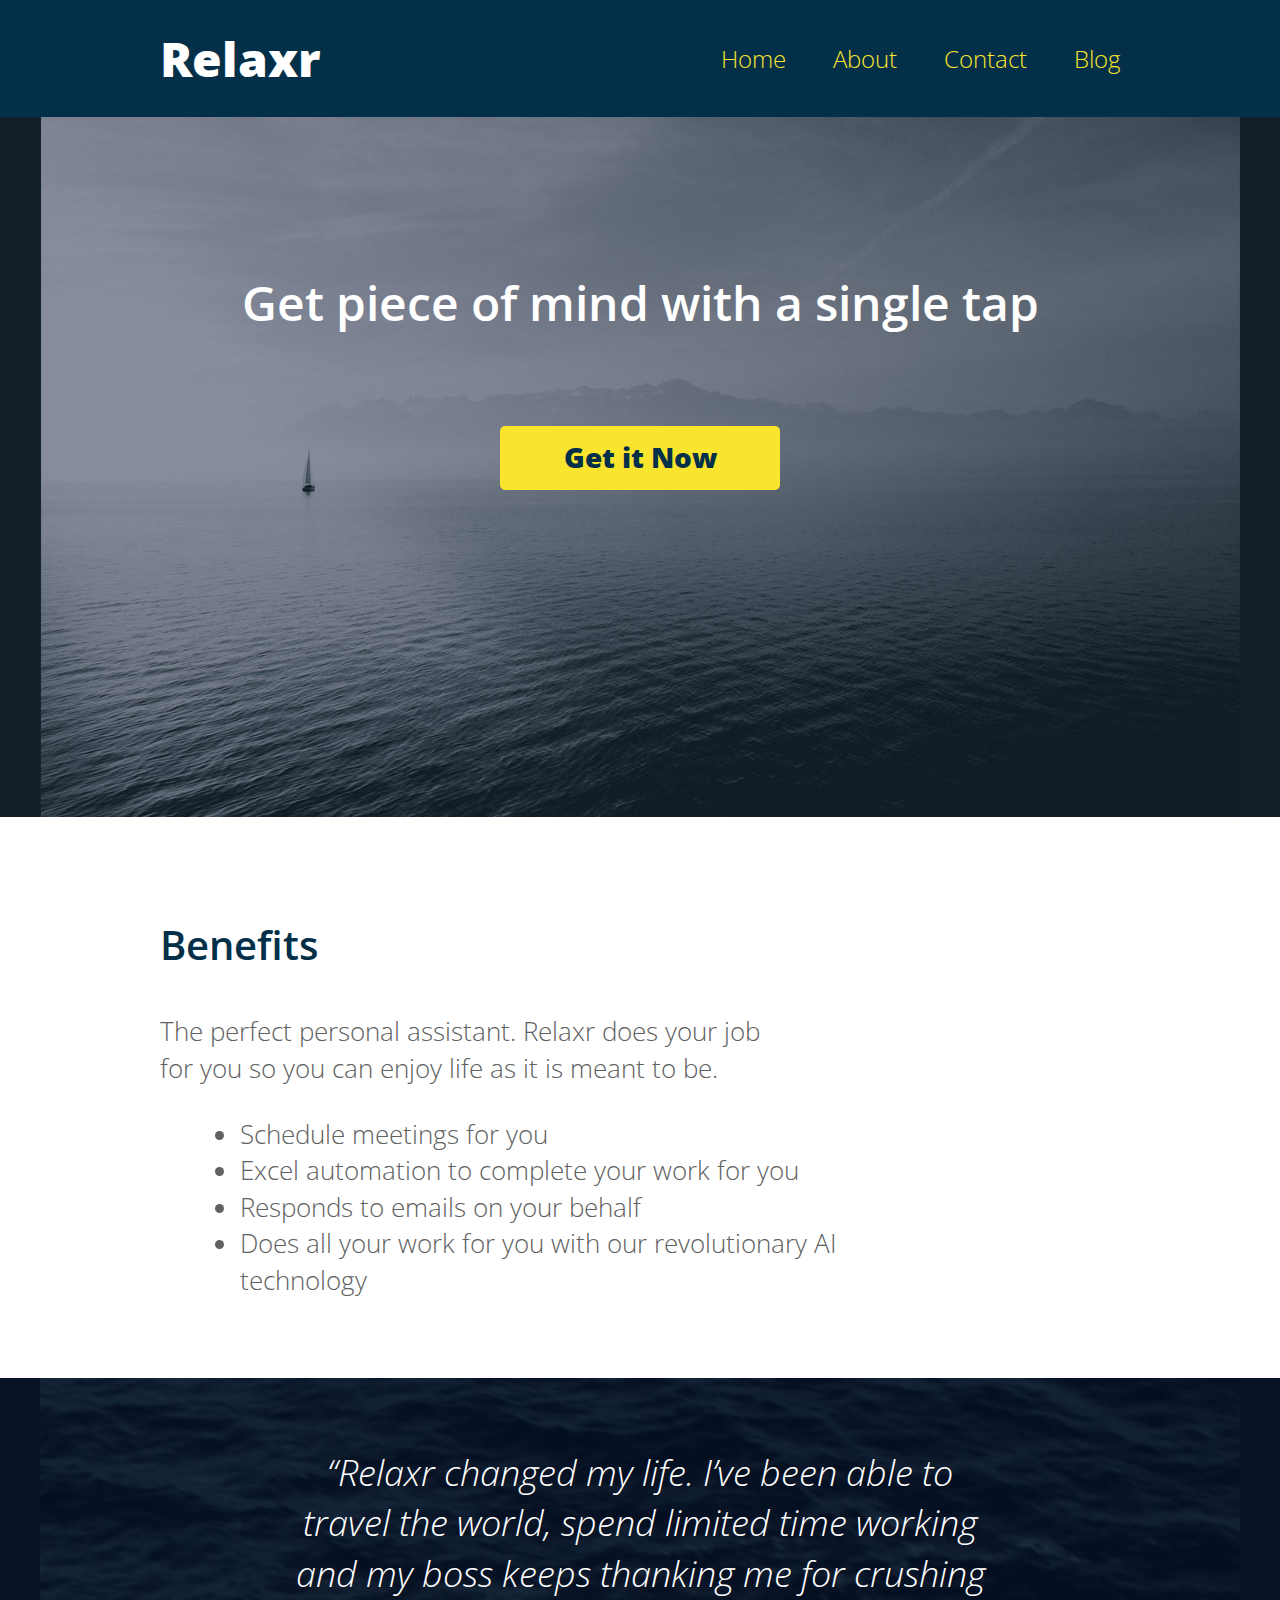
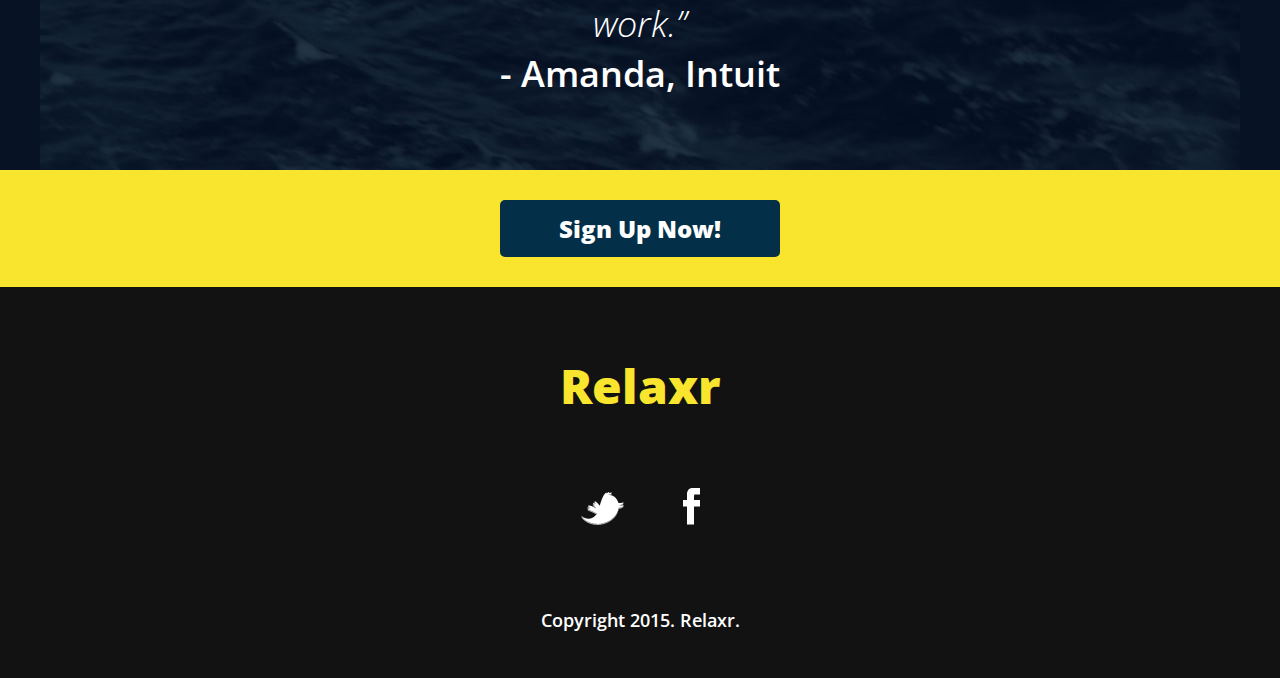
<file: Assignment/solution_code/index.html>
<!DOCTYPE html>
<html lang="en">
	<head>
    	<meta charset="utf-8">
    	<meta name="description" content="The perfect personal assistant. Relaxr does your job for you so you can enjoy life as it is meant to be.">

		<title>Relaxr Landing Page</title>
		<link href='http://fonts.googleapis.com/css?family=Open+Sans:300italic,300,600,800' rel='stylesheet' type='text/css'>

		<!-- external CSS link -->
		<link rel="stylesheet" href="css/reset.css">
		<link rel="stylesheet" href="css/style.css">
		<script src="http://ajax.googleapis.com/ajax/libs/jquery/2.1.3/jquery.min.js"></script>
		<script type="text/javascript" src="js/app.js"></script>
	</head>
	<body>
		<header>
			<div class="container">
				<h1 class="logo">Relaxr</h1>
				<nav>
					<ul>
						<li><div class="line"></div><div class="line"></div><div class="line"></div></li>
						<li><a href="index.html">Home</a></li>
						<li><a href="#">About</a></li>
						<li><a href="#">Contact</a></li>
						<li><a href="blog.html">Blog</a></li>
					</ul>
				</nav>
			</div>
		</header>
		<section id="hero">
			<div class="container">
				<h2>Get piece of mind with a single tap</h2>
				<a class="button yellow" href="#">Get it Now</a>
			</div>
		</section>
		<section id="benefits">
			<div class="container">
				<h3>Benefits</h3>
				<p>The perfect personal assistant. Relaxr does your job for you so you can enjoy life as it is meant to be.</p>
				<ul>
					<li>Schedule meetings for you</li>
					<li>Excel automation to complete your work for you</li>
					<li>Responds to emails on your behalf</li>
					<li>Does all your work for you with our revolutionary AI technology</li>
				</ul>
			</div>
		</section>
		<section id="testimonial">
			<div class="container">
				<blockquote>&ldquo;Relaxr changed my life. I&rsquo;ve been able to travel the world, spend limited time working and my boss keeps thanking me for crushing work.&rdquo;
				<span>- Amanda, Intuit</span></blockquote>
			</div>
		</section>
		<aside id="bottom-cta">
			<a class="button blue" href="#">Sign Up Now!</a>
		</aside>
		<footer>
			<h4 class="logo">Relaxr</h4>

			<ul>
				<li><a href="#"><img src="images/twitter.png" alt="Twitter logo"></a></li>
				<li><a href="#"><img src="images/facebook.png" alt="Facebook logo"></a></li>
			</ul>

			<p class="copyright">Copyright 2015. Relaxr.</p>
		</footer>
	</body>
</html>
</file>
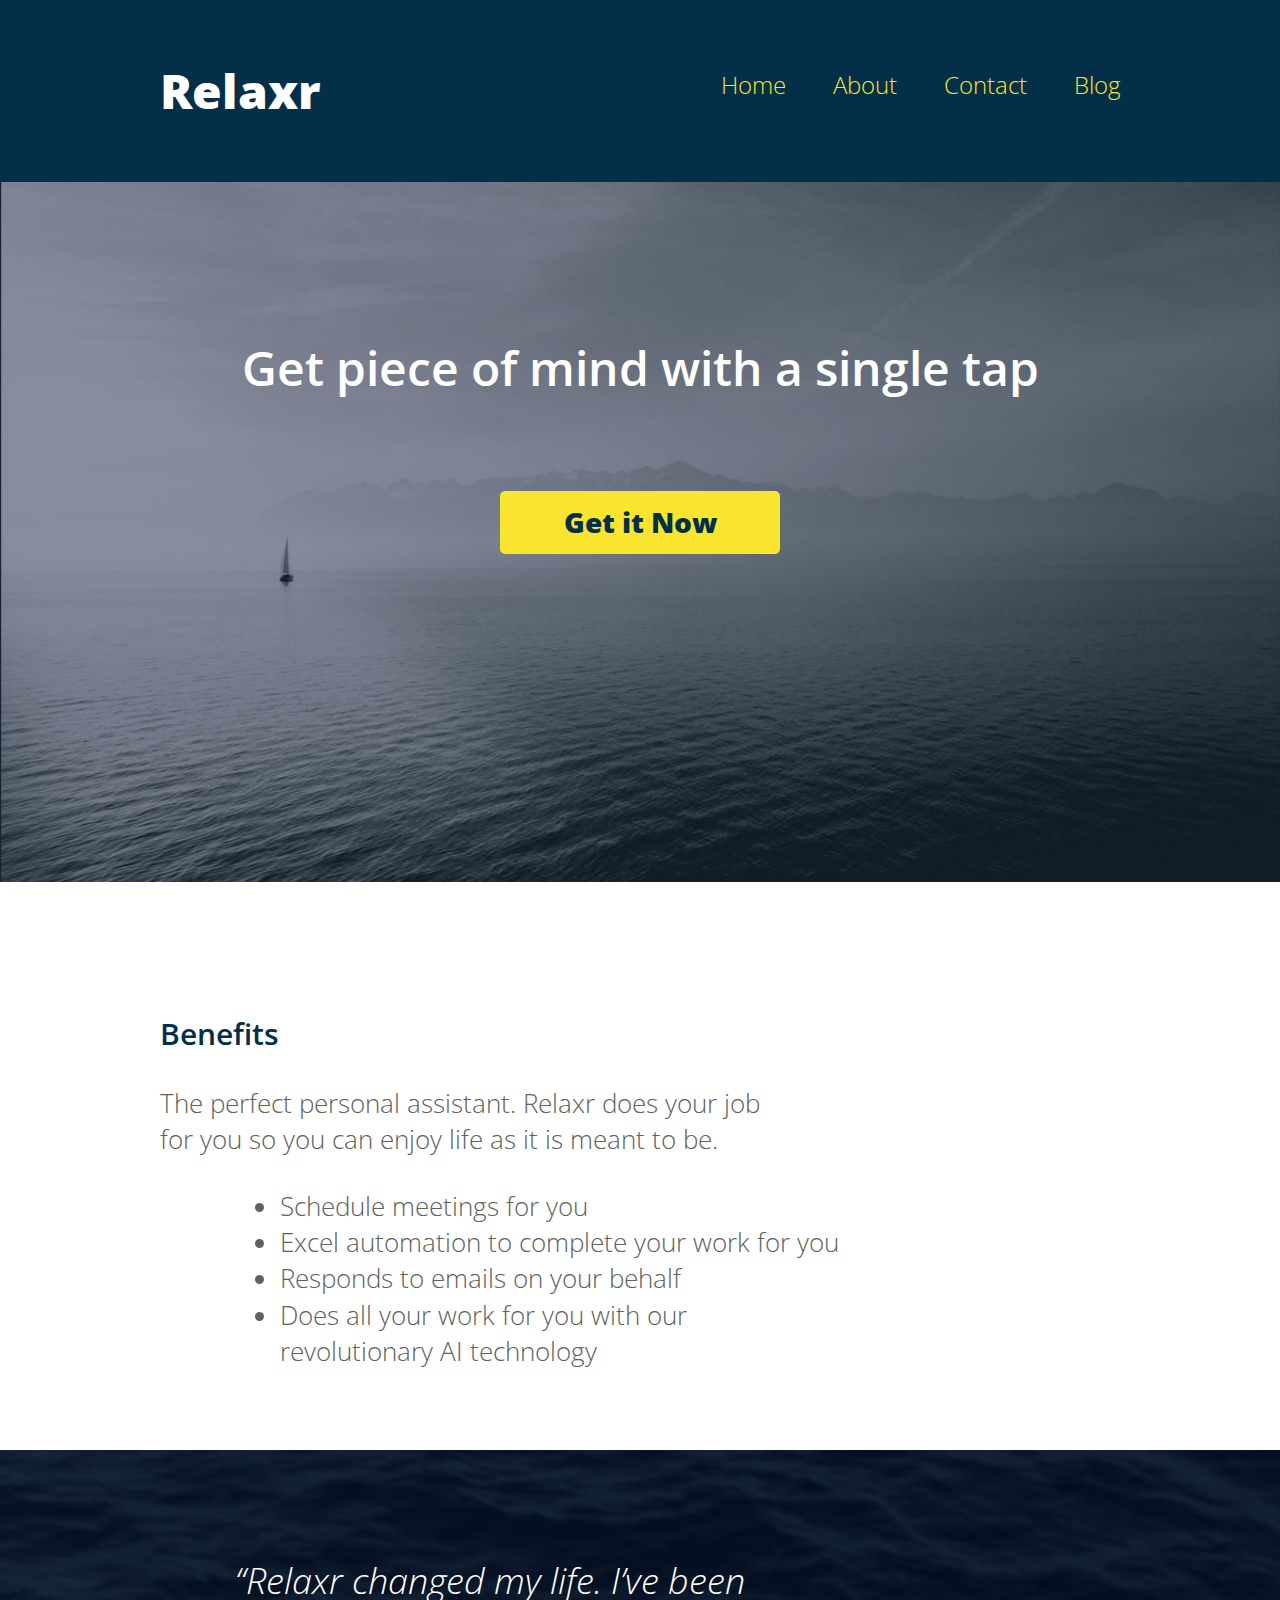
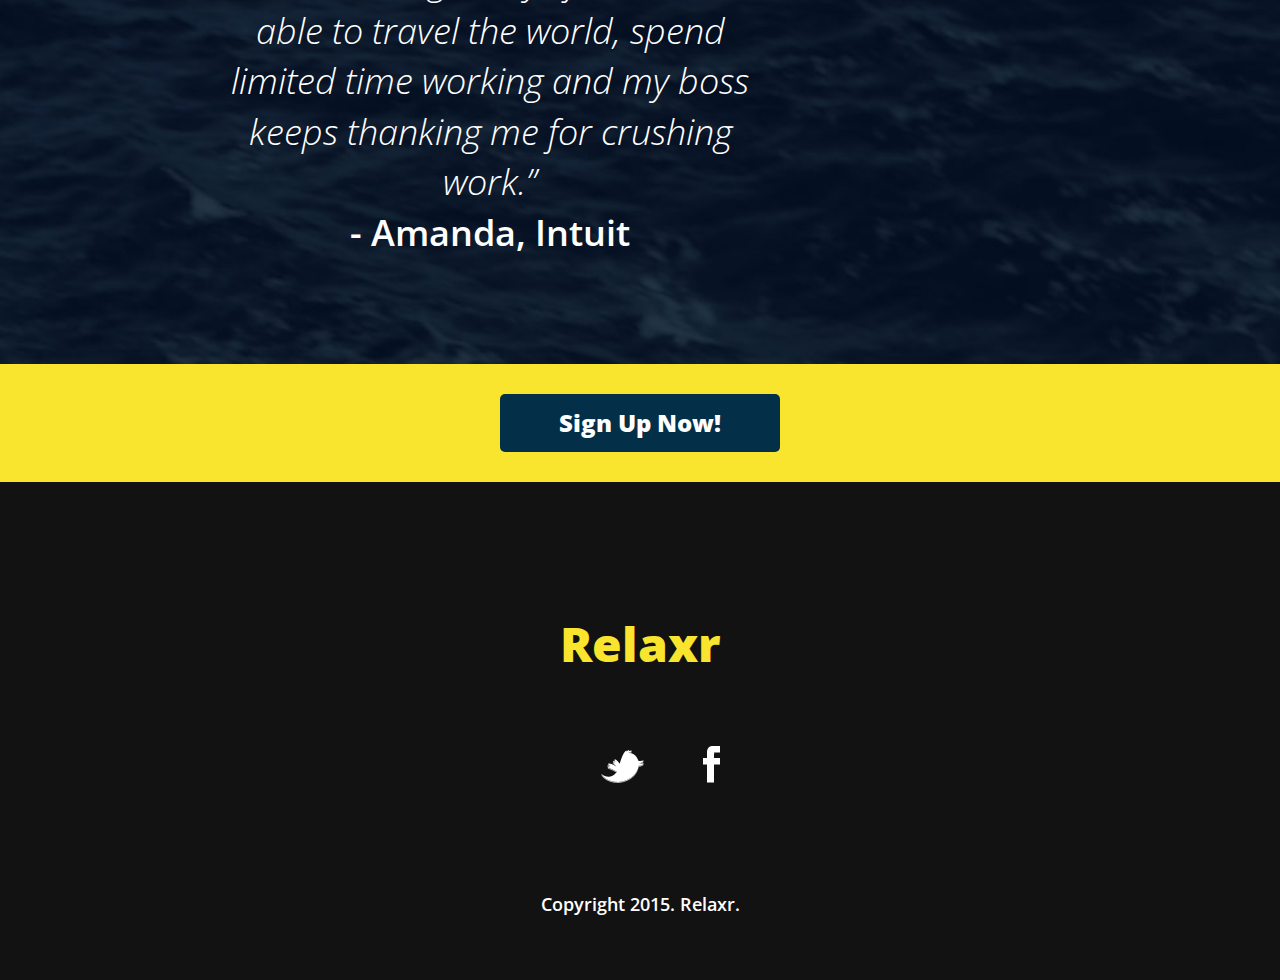
<file: Assignment/starter_code/index.html>
<!DOCTYPE html>
<html lang="en">
	<head>
    	<meta charset="utf-8">
    	<meta name="description" content="The perfect personal assistant. Relaxr does your job for you so you can enjoy life as it is meant to be.">

		<title>Relaxr Landing Page</title>
		<link href='http://fonts.googleapis.com/css?family=Open+Sans:300italic,300,600,800' rel='stylesheet' type='text/css'>

		<!-- external CSS link -->
		<link rel="stylesheet" href="./css/reset.css">
		<link rel="stylesheet" href="./css/style.css">
		<link rel="stylesheet" href="./css/normalize.css">

	</head>
	<body>
		<header>
			<div class="container">
				<h1 class="logo">Relaxr</h1>
				<nav>
					<ul>
							<li><div class="line"></div><div class="line"></div><div class="line"></div></li>

						<li><a href="index.html">Home</a></li>
						<li><a href="#">About</a></li>
						<li><a href="#">Contact</a></li>
						<li><a href="blog.html">Blog</a></li>
					</ul>
				</nav>
			</div>
		</header>
		<section id="hero">
			<div class="container">
				<h2>Get piece of mind with a single tap</h2>
				<a class="button yellow" href="#">Get it Now</a>
			</div>
		</section>
		<section id="benefits">
			<div class="container">
				<h3>Benefits</h3>
				<p>The perfect personal assistant. Relaxr does your job for you so you can enjoy life as it is meant to be.</p>
				<ul>
					<li>Schedule meetings for you</li>
					<li>Excel automation to complete your work for you</li>
					<li>Responds to emails on your behalf</li>
					<li>Does all your work for you with our revolutionary AI technology</li>
				</ul>
			</div>
		</section>
		<section id="testimonial">
			<div class="container">
				<blockquote>&ldquo;Relaxr changed my life. I&rsquo;ve been able to travel the world, spend limited time working and my boss keeps thanking me for crushing work.&rdquo;
				<span>- Amanda, Intuit</span></blockquote>
			</div>
		</section>
		<aside id="bottom-cta">
			<a class="button blue" href="#">Sign Up Now!</a>
		</aside>
		<footer>
			<h4 class="logo">Relaxr</h4>

			<ul>
				<li><a href="#"><img src="images/twitter.png" alt="Twitter logo"></a></li>
				<li><a href="#"><img src="images/facebook.png" alt="Facebook logo"></a></li>
			</ul>

			<p class="copyright">Copyright 2015. Relaxr.</p>
		</footer>
	</body>
</html>
</file>
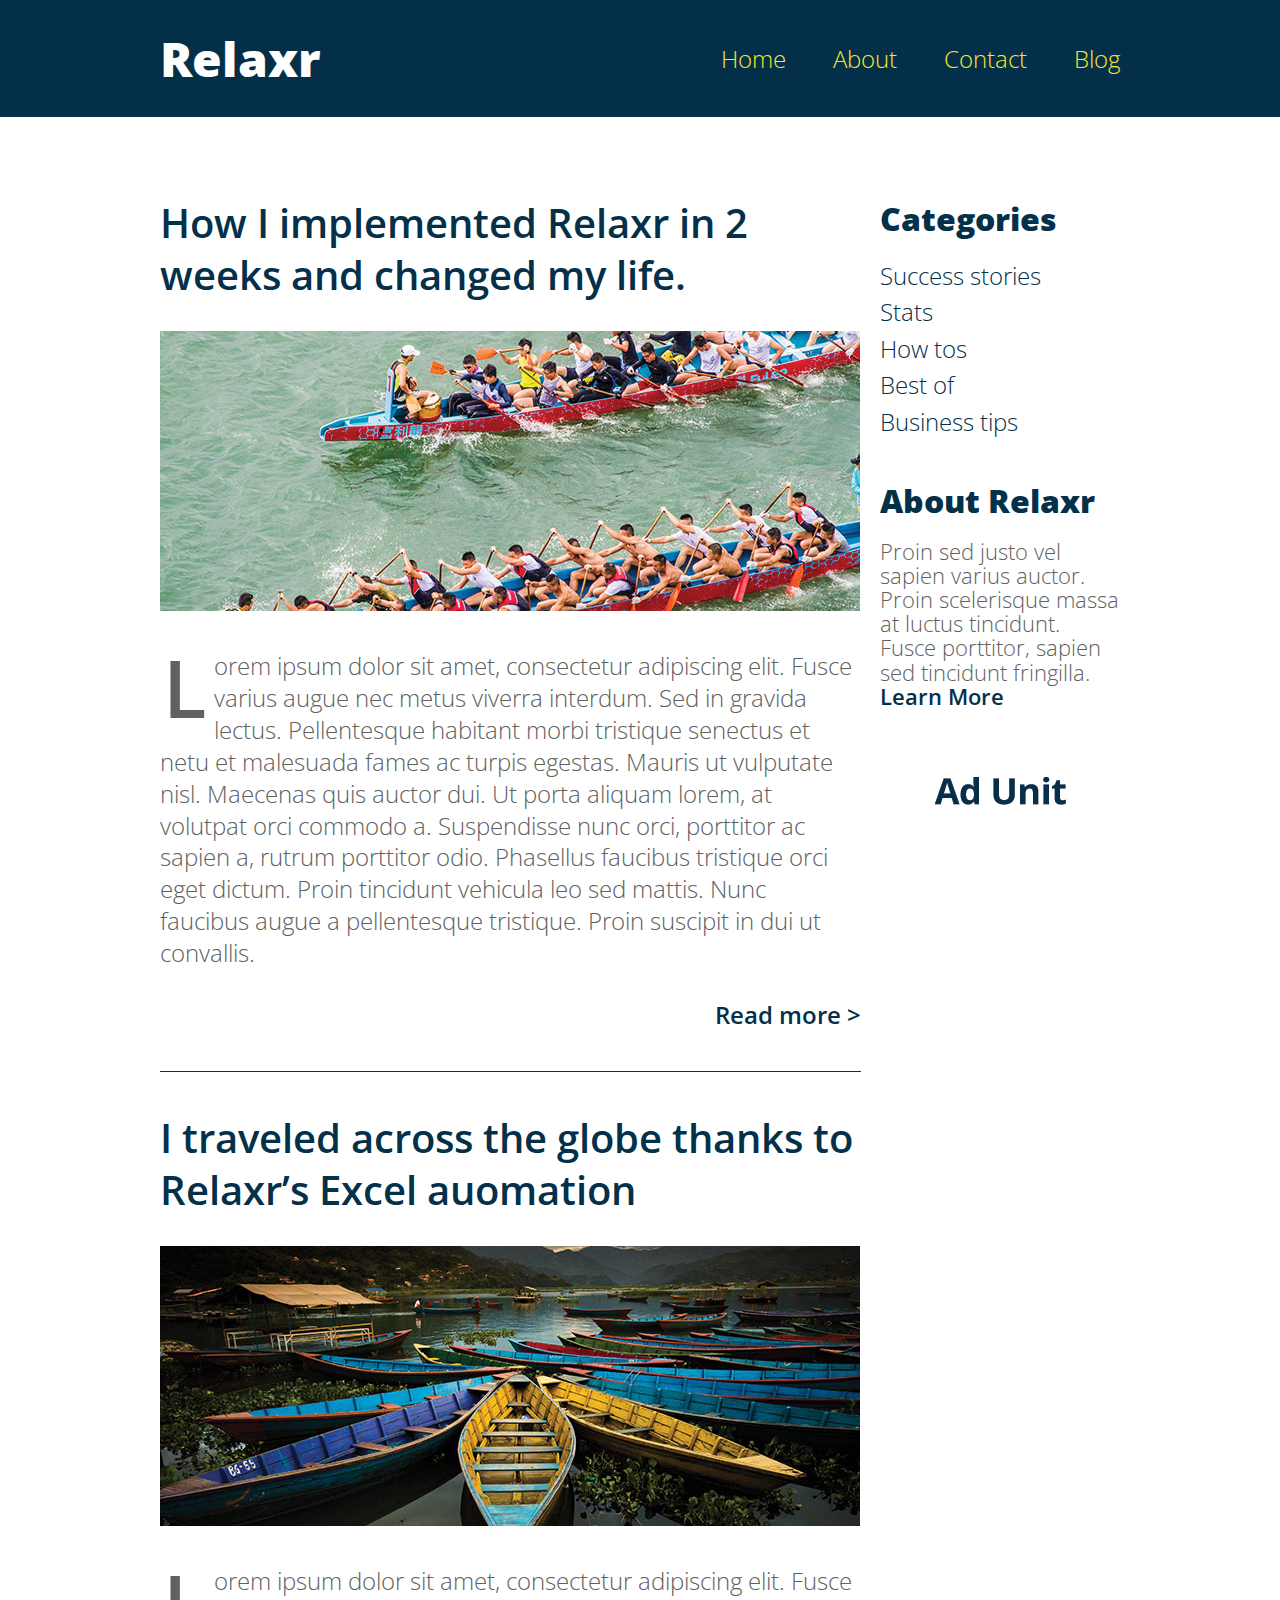
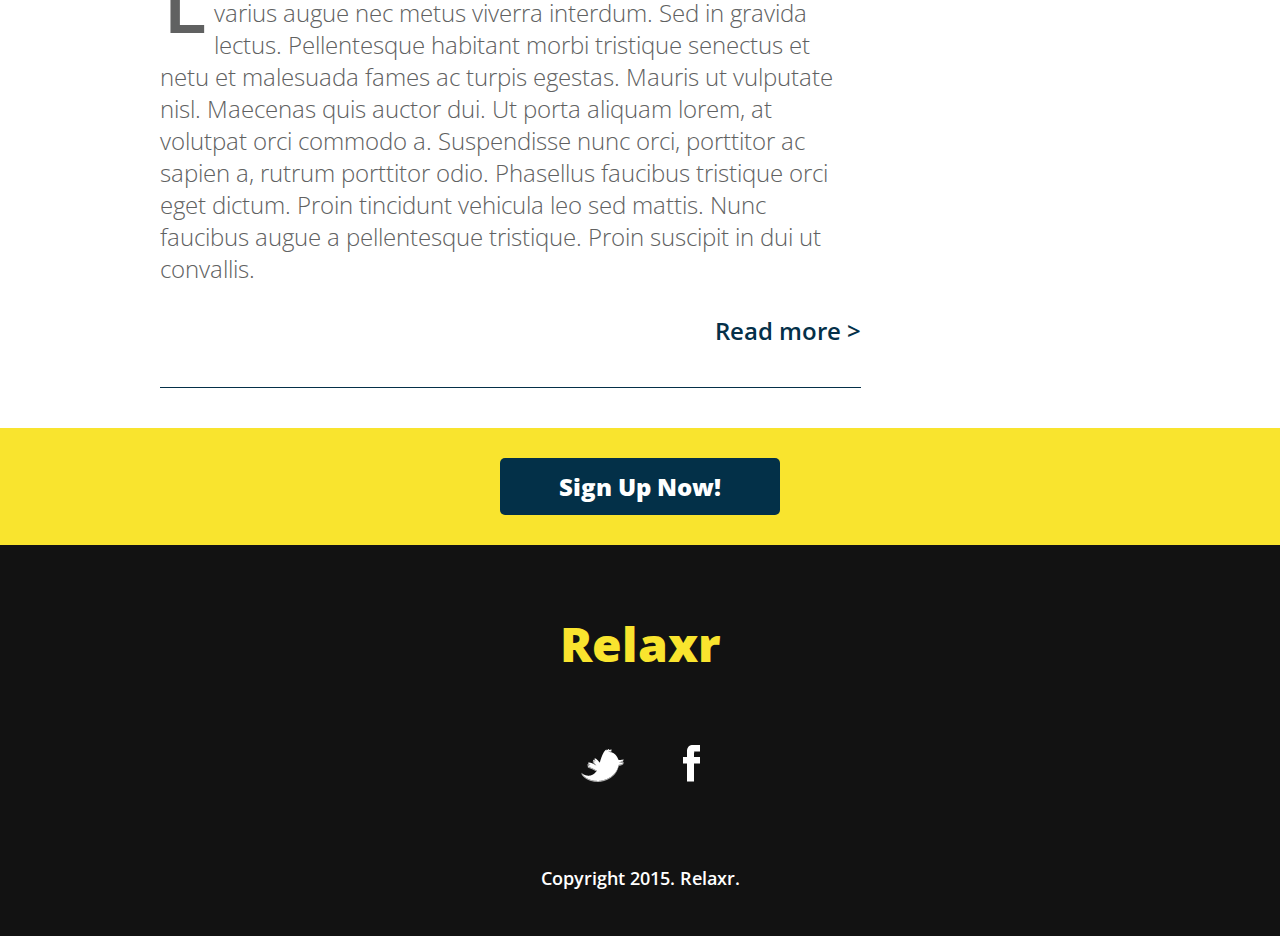
<file: Assignment/solution_code/blog.html>
<!DOCTYPE html>
<html lang="en">
	<head>
    	<meta charset="utf-8">
    	<meta name="description" content="The perfect personal assistant. Relaxr does your job for you so you can enjoy life as it is meant to be.">

		<title>Relaxr Blog</title>
		<link href='http://fonts.googleapis.com/css?family=Open+Sans:300italic,300,600,800' rel='stylesheet' type='text/css'>

		<!-- external CSS link -->
		<link rel="stylesheet" href="css/reset.css">
		<link rel="stylesheet" href="css/style.css">

	</head>
	<body>
		<header>
			<div class="container">
				<h1 class="logo">Relaxr</h1>
				<nav>
					<ul>
						<li><div class="line"></div><div class="line"></div><div class="line"></div></li>
						<li><a href="index.html">Home</a></li>
						<li><a href="#">About</a></li>
						<li><a href="#">Contact</a></li>
						<li><a href="blog.html">Blog</a></li>
					</ul>
				</nav>
			</div>
		</header>
		<section id="main">
			<div class="container">
				<section id="posts">
					<article class="post">
						<h2><a href="#">How I implemented Relaxr in 2 weeks and changed my life.</a></h2>
						<img src="images/blog_photo1.jpg" alt="Crew Meet">
						<p>Lorem ipsum dolor sit amet, consectetur adipiscing elit. Fusce varius augue nec metus viverra interdum. Sed in gravida lectus. Pellentesque habitant morbi tristique senectus et netu et malesuada fames ac turpis egestas. Mauris ut vulputate nisl.  Maecenas quis auctor dui. Ut porta aliquam lorem, at volutpat orci commodo a. Suspendisse nunc orci, porttitor ac sapien a, rutrum porttitor odio. Phasellus faucibus tristique orci eget dictum. Proin tincidunt vehicula leo sed mattis. Nunc faucibus augue a pellentesque tristique. Proin suscipit in dui ut convallis.</p>

						<p class="readmore"><a href="#">Read more &gt;</a></p>
					</article>
					<article class="post">
						<h2><a href="#">I traveled across the globe thanks to Relaxr’s Excel auomation</a></h2>
						<img src="images/blog_photo2.jpg" alt="Canoes">
						<p>Lorem ipsum dolor sit amet, consectetur adipiscing elit. Fusce varius augue nec metus viverra interdum. Sed in gravida lectus. Pellentesque habitant morbi tristique senectus et netu et malesuada fames ac turpis egestas. Mauris ut vulputate nisl.  Maecenas quis auctor dui. Ut porta aliquam lorem, at volutpat orci commodo a. Suspendisse nunc orci, porttitor ac sapien a, rutrum porttitor odio. Phasellus faucibus tristique orci eget dictum. Proin tincidunt vehicula leo sed mattis. Nunc faucibus augue a pellentesque tristique. Proin suscipit in dui ut convallis.</p>

						<p class="readmore"><a href="#">Read more &gt;</a></p>
					</article>
				</section><!--
			--><aside id="sidebar">
					<h3>Categories</h3>
					<ul>
						<li><a href="#">Success stories</a></li>
						<li><a href="#">Stats</a></li>
						<li><a href="#">How tos</a></li>
						<li><a href="#">Best of</a></li>
						<li><a href="#">Business tips</a></li>
					</ul>
					<h3>About Relaxr</h3>
					<p>Proin sed justo vel sapien varius auctor. Proin scelerisque massa at luctus tincidunt. Fusce porttitor, sapien sed tincidunt fringilla.<br>
					<a href="">Learn More</a></p>
					<img src="images/ad-unit.png" alt="Ad Unit">
				</aside>
			</div>
		</section>

		<aside id="bottom-cta">
			<a class="button blue" href="#">Sign Up Now!</a>
		</aside>
		<footer>
			<h4 class="logo">Relaxr</h4>

			<ul>
				<li><a href="#"><img src="images/twitter.png" alt="Twitter logo"></a></li>
				<li><a href="#"><img src="images/facebook.png" alt="Facebook logo"></a></li>
			</ul>

			<p class="copyright">Copyright 2015. Relaxr.</p>
		</footer>
	</body>
</html>
</file>
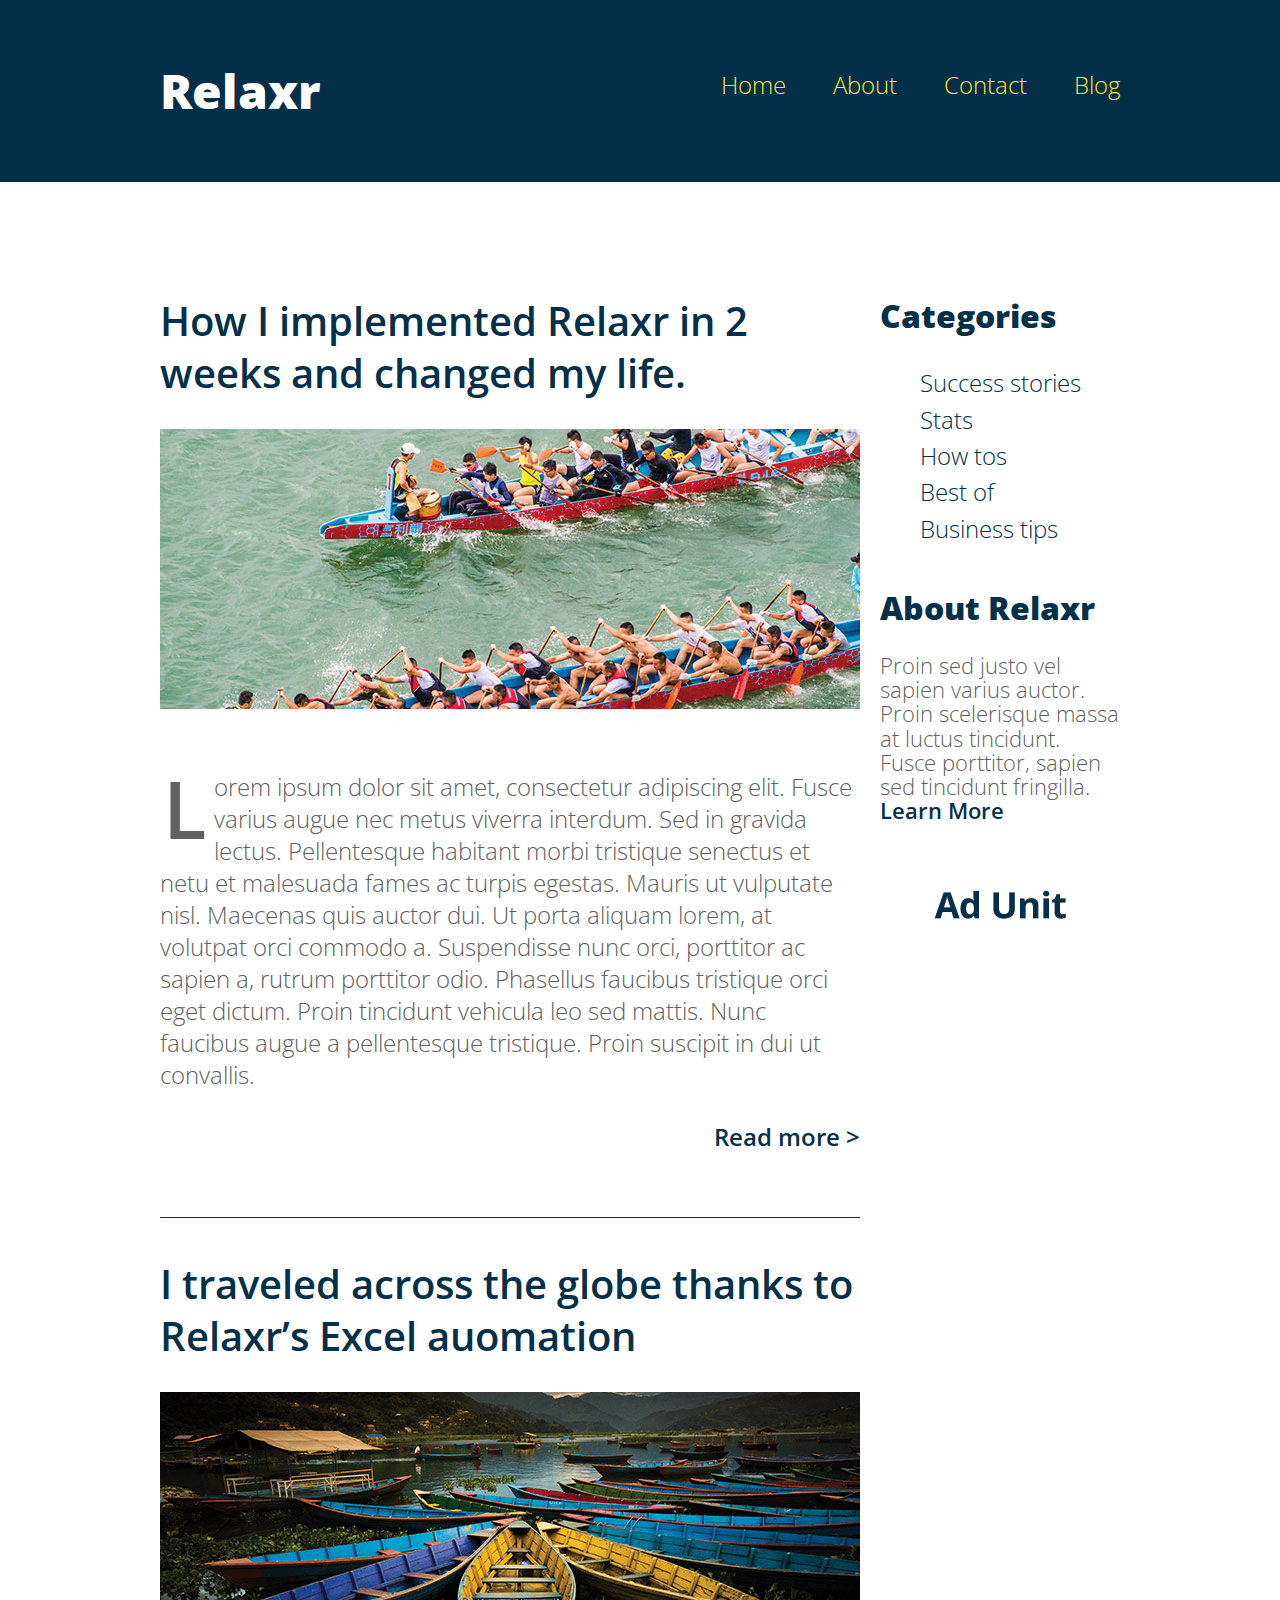
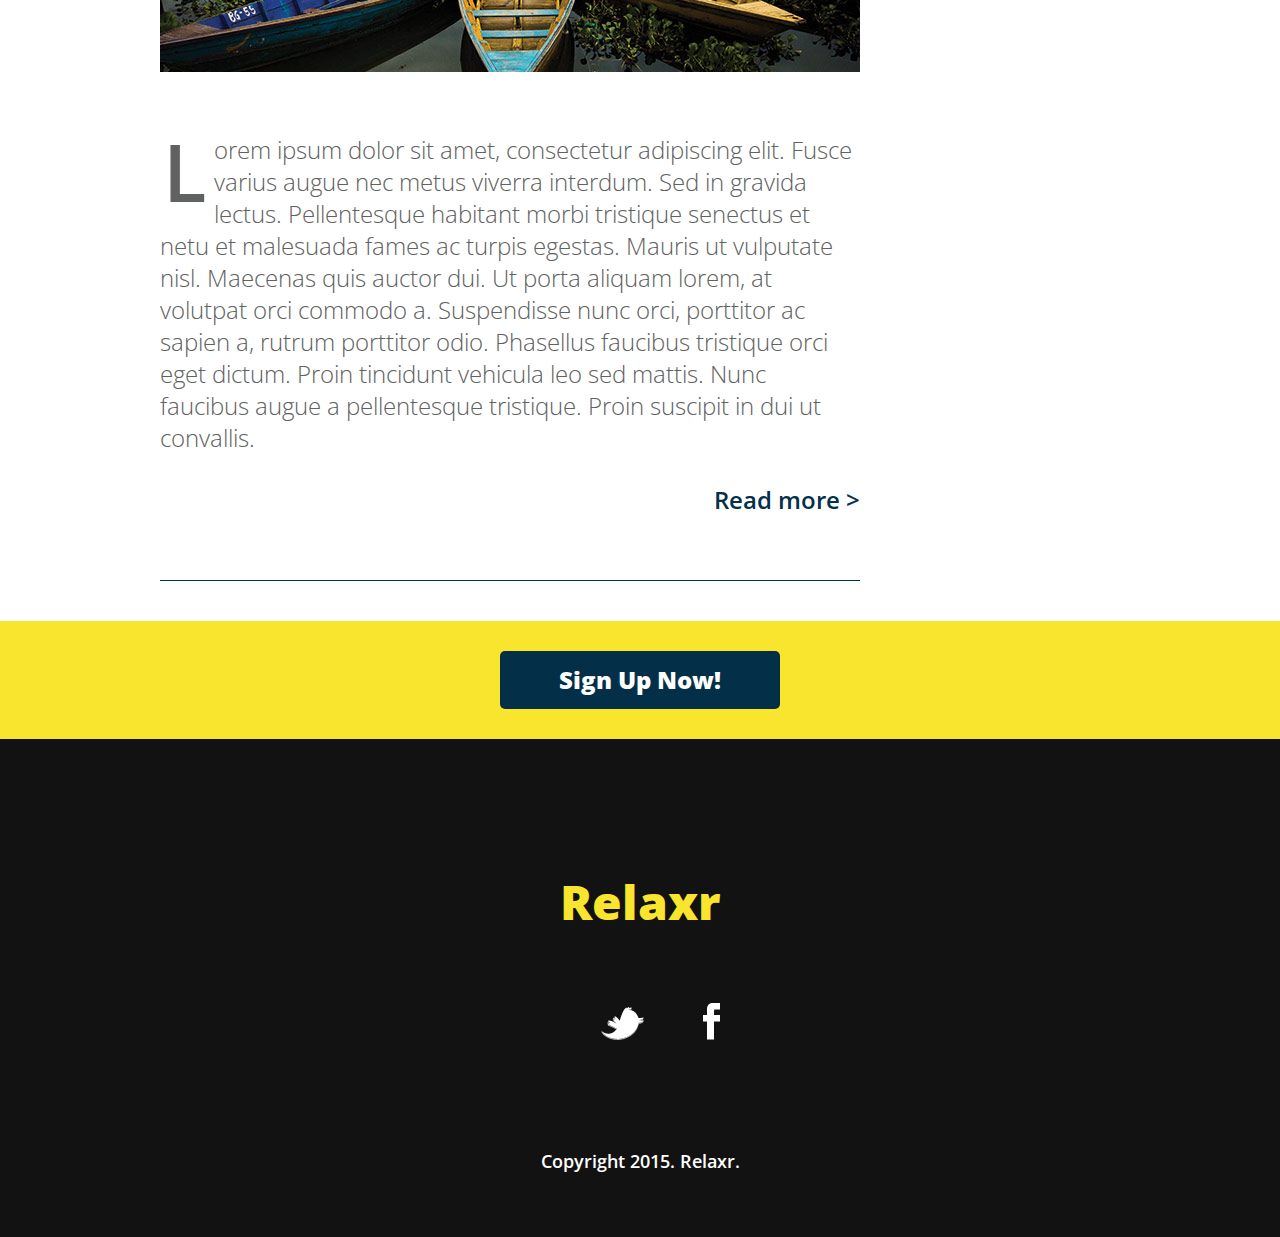
<file: Assignment/starter_code/blog.html>
<!DOCTYPE html>
<html lang="en">
	<head>
    	<meta charset="utf-8">
    	<meta name="description" content="The perfect personal assistant. Relaxr does your job for you so you can enjoy life as it is meant to be.">

		<title>Relaxr Blog</title>
		<link href='http://fonts.googleapis.com/css?family=Open+Sans:300italic,300,600,800' rel='stylesheet' type='text/css'>

		<!-- external CSS link -->
		<link rel="stylesheet" href="./css/reset.css">
		<link rel="stylesheet" href="./css/normalize.css">
		<link rel="stylesheet" href="./css/style.css">

	</head>
	<body>
		<header>
			<div class="container">
				<h1 class="logo">Relaxr</h1>
				<nav>
					<ul>
							<li><div class="line"></div><div class="line"></div><div class="line"></div></li>
						<li><a href="index.html">Home</a></li>
						<li><a href="#">About</a></li>
						<li><a href="#">Contact</a></li>
						<li><a href="blog.html">Blog</a></li>
					</ul>
				</nav>
			</div>
		</header>
		<section id="main">
			<div class="container">
				<section id="posts">
					<article class="post">
						<h2><a href="#">How I implemented Relaxr in 2 weeks and changed my life.</a></h2>
						<img src="images/blog_photo1.jpg" alt="Crew Meet">
						<p>Lorem ipsum dolor sit amet, consectetur adipiscing elit. Fusce varius augue nec metus viverra interdum. Sed in gravida lectus. Pellentesque habitant morbi tristique senectus et netu et malesuada fames ac turpis egestas. Mauris ut vulputate nisl.  Maecenas quis auctor dui. Ut porta aliquam lorem, at volutpat orci commodo a. Suspendisse nunc orci, porttitor ac sapien a, rutrum porttitor odio. Phasellus faucibus tristique orci eget dictum. Proin tincidunt vehicula leo sed mattis. Nunc faucibus augue a pellentesque tristique. Proin suscipit in dui ut convallis.</p>

						<p class="readmore"><a href="#">Read more &gt;</a></p>
					</article>
					<article class="post">
						<h2><a href="#">I traveled across the globe thanks to Relaxr’s Excel auomation</a></h2>
						<img src="images/blog_photo2.jpg" alt="Canoes">
						<p>Lorem ipsum dolor sit amet, consectetur adipiscing elit. Fusce varius augue nec metus viverra interdum. Sed in gravida lectus. Pellentesque habitant morbi tristique senectus et netu et malesuada fames ac turpis egestas. Mauris ut vulputate nisl.  Maecenas quis auctor dui. Ut porta aliquam lorem, at volutpat orci commodo a. Suspendisse nunc orci, porttitor ac sapien a, rutrum porttitor odio. Phasellus faucibus tristique orci eget dictum. Proin tincidunt vehicula leo sed mattis. Nunc faucibus augue a pellentesque tristique. Proin suscipit in dui ut convallis.</p>

						<p class="readmore"><a href="#">Read more &gt;</a></p>
					</article>
				</section><!--
			--><aside id="sidebar">
					<h3>Categories</h3>
					<ul>
						<li><a href="#">Success stories</a></li>
						<li><a href="#">Stats</a></li>
						<li><a href="#">How tos</a></li>
						<li><a href="#">Best of</a></li>
						<li><a href="#">Business tips</a></li>
					</ul>
					<h3>About Relaxr</h3>
					<p>Proin sed justo vel sapien varius auctor. Proin scelerisque massa at luctus tincidunt. Fusce porttitor, sapien sed tincidunt fringilla.<br>
					<a href="">Learn More</a></p>
					<div class ="Ad-Unit">
					<img src="images/ad-unit.png" alt="Ad Unit">
					</div>
				</aside>
			</div>
		</section>

		<aside id="bottom-cta">
			<a class="button blue" href="#">Sign Up Now!</a>
		</aside>
		<footer>
			<h4 class="logo">Relaxr</h4>

			<ul>
				<li><a href="#"><img src="images/twitter.png" alt="Twitter logo"></a></li>
				<li><a href="#"><img src="images/facebook.png" alt="Facebook logo"></a></li>
			</ul>

			<p class="copyright">Copyright 2015. Relaxr.</p>
		</footer>
	</body>
</html>
</file>
<file: Assignment/solution_code/css/style.css>
/*
Project Name: Blank Template
Client: Your Client
Author: Your Name
Developer @GA in NYC
*/


/******************************************
/* SETUP
/*******************************************/

/* Box Model Hack */
* {
  -moz-box-sizing: border-box; /* Firexfox */
  -webkit-box-sizing: border-box; /* Safari/Chrome/iOS/Android */
  box-sizing: border-box; /* IE */
}

/* Clear fix hack */
.clearfix:after {
  content: ".";
  display: block;
  clear: both;
  visibility: hidden;
  line-height: 0;
  height: 0;
}

.clear {
  clear: both;
}

.alignright {
  float: right;
  padding: 0 0 10px 10px; /* note the padding around a right floated image */
}

.alignleft {
  float: left;
  padding: 0 10px 10px 0; /* note the padding around a left floated image */
}

/******************************************
/* BASE STYLES
/*******************************************/

body {
  color: #f0efef;
  font-size: 26px;
  line-height: 1.4;
  color: #606161;
  font-family: 'Open Sans', Helvetica, Arial, sans-serif;
  font-weight: 300;
}
a {
  text-decoration: none;
}


/******************************************
/* LAYOUT
/*******************************************/

/* Center the container */
.container {
  width: 100%;
  max-width: 960px;
  margin: 0 auto;
}
.logo {
  font-size: 48px;
  font-weight: 800;
}

header {
  background: #033048;
  padding: 25px 0;
  overflow: hidden;
}
header .logo {
  color: #fff;
  float: left;
}

header nav {
  float: right;
  margin-top: 15px;
}
header nav ul li {
  display: inline-block;
  margin: 0 0 0 40px;
  font-size: 24px;
}
header nav ul li a {
  color: #f9e42e;
}
header nav .line{
  width: 3em;
  height: .3em;
  background: #f9e42e;
  border-radius: 1em;
  margin-top: .25em;
}
header nav .line:first-of-type{
  margin-top:.7em;
}
header nav li:first-child{
  float:right;
  display: none;
  cursor: pointer;
}

#hero {
  height: 700px;
  background: url(../images/header_bg.jpg) no-repeat top center #131e27;
  padding-top: 32px;
}

#hero .logo {
  color: #fff;
}
#hero h2 {
  font-size: 48px;
  text-align: center;
  color: #fff;
  margin: 120px 0 90px;
  font-weight: 600;
}
.button {
  border-radius: 5px;
  font-weight: 800;
  padding: 12px 0;
  width: 280px;
  font-size: 28px;
  text-align: center;
  display: block;
  margin: 0 auto;
}
.yellow {
  background: #f9e42e;
  color: #033048;
}
.blue {
  background: #033048;
  color: #fff;
  font-size: 24px;
}
#benefits {
  padding: 100px 0 80px;
}
h3 {
  color: #033048;
  font-size: 40px;
  font-weight: 600;
  margin-bottom: 40px;
}
#benefits p, #benefits ul {
  width: 600px;
}
#benefits ul {
  list-style: disc;
  margin: 30px 0 0 80px;
}
#testimonial {
  background: url(../images/testimonial_bg.jpg) no-repeat top center #071324;
  padding: 70px 0 70px;
  color: #fff;
}
blockquote {
  font-size: 36px;
  font-weight: 300;
  font-style: italic;
  text-align: center;
  width: 75%;
  margin: 0 auto;
}
blockquote span {
  font-weight: 600;
  display: block;
  font-style: normal;
}
#main {
  margin-top: 80px;
}
#posts {
  width: 73%;
  display: inline-block;
  margin-right: 1.95%;
  vertical-align: top;
}
#sidebar {
  width: 25%;
  display: inline-block;
  vertical-align: top;
}
.post {
  border-bottom: 1px solid #043049;
  padding-bottom: 40px;
  margin-bottom: 40px;
}
.post h2 {
  font-weight: 600;
  font-size: 40px;
  line-height: 1.3;
  margin-bottom: 30px;
}
.post h2 a {
  color: #043049;
}

.post img {
  margin-bottom: 30px;
}
.post p {
  font-size: 24px;
  line-height: 1.333;
  color: #606161;
}
.post p:first-of-type:first-letter {
  float: left;
  font-size: 80px;
  line-height: 65px;
  padding-top: 4px;
  padding-right: 8px;
  padding-left: 3px;
  font-weight: 600;
}
.readmore {
  text-align: right;
  margin-top: 30px;
}
.readmore a {
  color: #043049;
  font-weight: 600;
}

/*.button {
  border-radius: 5px;
  font-weight: 800;
  padding: 12px 0;
  width: 280px;
  font-size: 28px;
  text-align: center;
  display: block;
  margin: 0 auto;
}
.yellow {
  background: #f9e42e;
  color: #033048;
}
.blue {
  background: #033048;
  color: #fff;
  font-size: 24px;
}*/

#sidebar h3 {
  font-size: 32px;
  font-weight: 800;
  margin-bottom: 15px;
  color: #043049;
}
#sidebar ul {
  margin-bottom: 40px;
}
#sidebar ul li a {
  color: #043049;
  font-size: 24px;
}
#sidebar p {
  font-size: 22px;
  line-height: 1.1;
  margin-bottom: 40px;
}
#sidebar p a {
  color: #043049;
  font-weight: 600;
}

#bottom-cta {
  background: #f9e42e;
  padding: 30px;
  text-align: center;
}

footer {
  background: #121212;
  padding: 65px 0 45px;
  text-align: center;
}
footer .logo {
  color: #f9e42e;
  margin-bottom: 68px;
}
footer ul li {
  display: inline-block;
  list-style: none;
  margin: 0 26px 75px;
}
footer p {
  font-size: 18px;
  color: #fff;
  font-weight: 600;
}

@media only screen and (max-width: 768px) {
  body {
    font-size: 18px;
  }
  header {
    padding: 10px;
  }
  h3 {
    font-size: 30px;
  }
  .logo {
    font-size: 36px;
  }

  /* This shrinks the nav bar to fit 100% of the user's screen */
  header nav {
    width: 100%;
    margin: 0;
  }
  /* This collapses the nav menu so that each <li> appears on top of one each other */
  header nav ul li{
    float: none;
    display: block;
    margin: 0;
    font-size: 18px;
  }
  /* This is the hamburger menu. It is hidden on wider screens (display:none). We simply change the display to block so its visible on the screen */
  header nav ul li:first-child{
    display:block;
    position: absolute;
    top:.6em;
    right:.75em;
  }
  /* This allows the nav menu to be displayed in the center of the page when the user clicks on the hamburger menu */
  header nav ul li a {
    display: block;
    width: 100%;
    padding: 10px 0;
    border-bottom: 1px solid #ccc;
    text-align: center;
  }
  /* Sets the ul element to 0 height. Since there is content in the ul element, the overflow: hidden doesn't allow the content to be displayed in the too small ul container */
  header nav ul{
    height:0;
    transition:height 1s;
    overflow: hidden;
  }
  /* This is connected to a click event in the app.js file. When the user clicks on the hamburger menu, the class "slideDown" is added and the nav menu slides and is visible*/
  header nav ul.slideDown {
    height: 10em;
  }
  #hero {
    height: auto;
    padding: 30px 0 50px;
  }
  #hero h2 {
    font-size: 28px;
    margin: 40px 0 60px;
  }
  #benefits {
    padding: 30px 0;
  }
  #benefits p, #benefits ul {
    width: 82%;
    margin: 0 auto 20px;
  }
  blockquote {
    font-size: 20px;
    width: 90%;
  }
  #main {
    margin-top: 25px;
  }
  footer .logo, footer ul li {
    margin-bottom: 30px;
  }
  #posts, #sidebar {
    margin: 0 auto;
    width: 95%;
    display: block;
  }
  .post h2 {
    font-size: 24px;
  }
  .post p {
    font-size: 18px;
  }
  .post p:first-of-type:first-letter {
    float: none;
    font-size: 18px;
    line-height: 18px;
    padding: 0;
    font-weight: 300;
  }
  .post img {
    width: 100%;
    margin-bottom: 15px;
  }
  #sidebar h3 {
    font-size: 24px;
  }
  #sidebar ul li a, #sidebar p {
    font-size: 18px;
  }
  #sidebar img {
    display: none;
  }
}
</file>
<file: Assignment/starter_code/css/style.css>
/*
Project Name: Blank Template
Client: Your Client
Author: Your Name
Developer @GA in NYC
*/


/******************************************
/* SETUP
/*******************************************/

/* Box Model Hack */
* {
  -moz-box-sizing: border-box; /* Firexfox */
  -webkit-box-sizing: border-box; /* Safari/Chrome/iOS/Android */
  box-sizing: border-box; /* IE */
}

/* Clear fix hack */
.clearfix:after {
  content: ".";
  display: block;
  clear: both;
  visibility: hidden;
  line-height: 0;
  height: 0;
}

.clear {
  clear: both;
}

.alignright {
  float: right;
  padding: 0 0 10px 10px; /* note the padding around a right floated image */
}

.alignleft {
  float: left;
  padding: 0 10px 10px 0; /* note the padding around a left floated image */
}

/******************************************
/* BASE STYLES
/*******************************************/

body {
  color: #f0efef;
  font-size: 26px;
  line-height: 1.4;
  color: #606161;
  font-family: 'Open Sans', Helvetica, Arial, sans-serif;
  font-weight: 300;
}
a {
  text-decoration: none;
}


/******************************************
/* LAYOUT
/*******************************************/

/* Center the container */
.container {
  width: 960px;
  margin: 0 auto;
}
.logo {
  font-size: 48px;
  font-weight: 800;
}

header {
  background: #033048;
  padding: 25px 0;
  overflow: hidden;
}
header .logo {
  color: #fff;
  float: left;
}

header nav {
  float: right;
  margin-top: 15px;
}
header nav ul li {
  display: inline-block;
  margin: 0 0 0 40px;
  font-size: 24px;
}
header nav ul li a {
  color: #f9e42e;
}

header nav .line{
  width: 3em;
  height: .3em;
  background: #f9e42e;
  border-radius: 1em;
  margin-top: .25em;
}
header nav .line:first-of-type{
  margin-top:.7em;
}
header nav li:first-child{
  float:right;
  display: none;
  cursor: pointer;
}

#hero {
  height: 700px;
  background: url(../images/header_bg.jpg) no-repeat top center #131e27;
  padding-top: 32px;
  background-size: cover;
}

#hero .logo {
  color: #fff;
}
#hero h2 {
  font-size: 48px;
  text-align: center;
  color: #fff;
  margin: 120px 0 90px;
  font-weight: 600;
}
.button {
  border-radius: 5px;
  font-weight: 800;
  padding: 12px 0;
  width: 280px;
  font-size: 28px;
  text-align: center;
  display: block;
  margin: 0 auto;
}
.yellow {
  background: #f9e42e;
  color: #033048;
}
.blue {
  background: #033048;
  color: #fff;
  font-size: 24px;
}
#benefits {
  padding: 100px 0 80px;
}
h3 {
  color: #033048;
  font-size: 40px;
  font-weight: 600;
  margin-bottom: 40px;
}
#benefits p, #benefits ul {
  width: 600px;
}
#benefits ul {
  list-style: disc;
  margin: 30px 0 0 80px;
}
#testimonial {
  background: url(../images/testimonial_bg.jpg) no-repeat top center #071324;
  padding: 70px 0 70px;
  color: #fff;
  background-size: cover;
}
blockquote {
  font-size: 36px;
  font-weight: 300;
  font-style: italic;
  text-align: center;
  width: 580px;
  margin: 0 auto;
}
blockquote span {
  font-weight: 600;
  display: block;
  font-style: normal;
}
#main {
  margin-top: 80px;
}
#posts {
  width: 700px;
  display: inline-block;
  margin-right: 20px;
  vertical-align: top;
}
#sidebar {
  width: 25%;
  display: inline-block;
  vertical-align: top;
}
.post {
  border-bottom: 1px solid #043049;
  padding-bottom: 40px;
  margin-bottom: 40px;
}
.post h2 {
  font-weight: 600;
  font-size: 40px;
  line-height: 1.3;
  margin-bottom: 30px;
}
.post h2 a {
  color: #043049;
}

.post img {
  margin-bottom: 30px;
}
.post p {
  font-size: 24px;
  line-height: 1.333;
  color: #606161;
}
.post p:first-of-type:first-letter {
  float: left;
  font-size: 80px;
  line-height: 65px;
  padding-top: 4px;
  padding-right: 8px;
  padding-left: 3px;
  font-weight: 600;
}
.readmore {
  text-align: right;
  margin-top: 30px;
}
.readmore a {
  color: #043049;
  font-weight: 600;
}

/*.button {
  border-radius: 5px;
  font-weight: 800;
  padding: 12px 0;
  width: 280px;
  font-size: 28px;
  text-align: center;
  display: block;
  margin: 0 auto;
}
.yellow {
  background: #f9e42e;
  color: #033048;
}
.blue {
  background: #033048;
  color: #fff;
  font-size: 24px;
}*/

#sidebar h3 {
  font-size: 32px;
  font-weight: 800;
  margin-bottom: 15px;
  color: #043049;
}
#sidebar ul {
  margin-bottom: 40px;
}
#sidebar ul li a {
  color: #043049;
  font-size: 24px;
}
#sidebar p {
  font-size: 22px;
  line-height: 1.1;
  margin-bottom: 40px;
}
#sidebar p a {
  color: #043049;
  font-weight: 600;
}

#bottom-cta {
  background: #f9e42e;
  padding: 30px;
  text-align: center;
}

footer {
  background: #121212;
  padding: 65px 0 45px;
  text-align: center;
}
footer .logo {
  color: #f9e42e;
  margin-bottom: 68px;
}
footer ul li {
  display: inline-block;
  list-style: none;
  margin: 0 26px 75px;
}
footer p {
  font-size: 18px;
  color: #fff;
  font-weight: 600;
}
/*
To be honest I looked at the styling of the solution in the
web browser console to understand
how everything worked and interacted. I used the console to play
around and tweak elements/divs.

The biggest break through was the styling of the div container 
versus the elements. 

Also I set the back ground images to 'cover' because it's
more asthetically pleasing to me.

*/
@media only screen and (max-width: 768px){
 
 header nav {
  width: 100%;
  margin: 0;
  
}
header {
  padding: 0px;
}

header nav ul li{
  float: none;
  display: block;
  margin: 0;
  font-size: 18px;
  display: none;
}

header nav ul li:first-child{
  display:block;
  position: absolute;
  top:.6em;
  right:.75em;
}

header nav ul li a {
  display: block;
  width: 100%;
  padding: 10px 0;
  border-bottom: 1px solid #ccc;
  text-align: center;
}

header nav ul{
  height:0;
  transition:height 1s;
  overflow: hidden;
}
#hero{
  height: auto;
  padding: 30px 0px 80px;
}
#hero h2{
 display:block;
 padding: 30px 0 50px;
 font-size: 1em;
 width: 100%;
 border-radius: 1em;
 margin: 0;
} 


#benefits {
  font-size: 35px;
  padding: 30px 0;

}
#benefits p{
  margin: 0 auto 0 0;
  width: 70%;
}
#benefits ul{
  width:80%;
}
.container{
  width: 100%;
}
#testimonial blockquote{
  width: 70%;
}

/****************
 * BLOG STYLING *
****************/ 
#sidebar {
  width: 25%;
  display: inline-block;
  vertical-align: top;
}
  #sidebar h3 {
    font-size: 32px;
    font-weight: 800;
    margin-bottom: 15px;
    color: #043049;
  }
  #sidebar ul {
    margin-bottom: 40px;
  }
  #sidebar ul li a {
    color: #043049;
    font-size: 24px;
  }
  #sidebar p {
    font-size: 22px;
    line-height: 1.1;
    margin-bottom: 40px;
  }
  #sidebar p a {
    color: #043049;
    font-weight: 600;
  }
  
  #bottom-cta {
    background: #f9e42e;
    padding: 30px;
    text-align: center;
  }
  .Ad-Unit{
   display: none;
  }
  #main{
    width:100%;
  }
}
</file>
